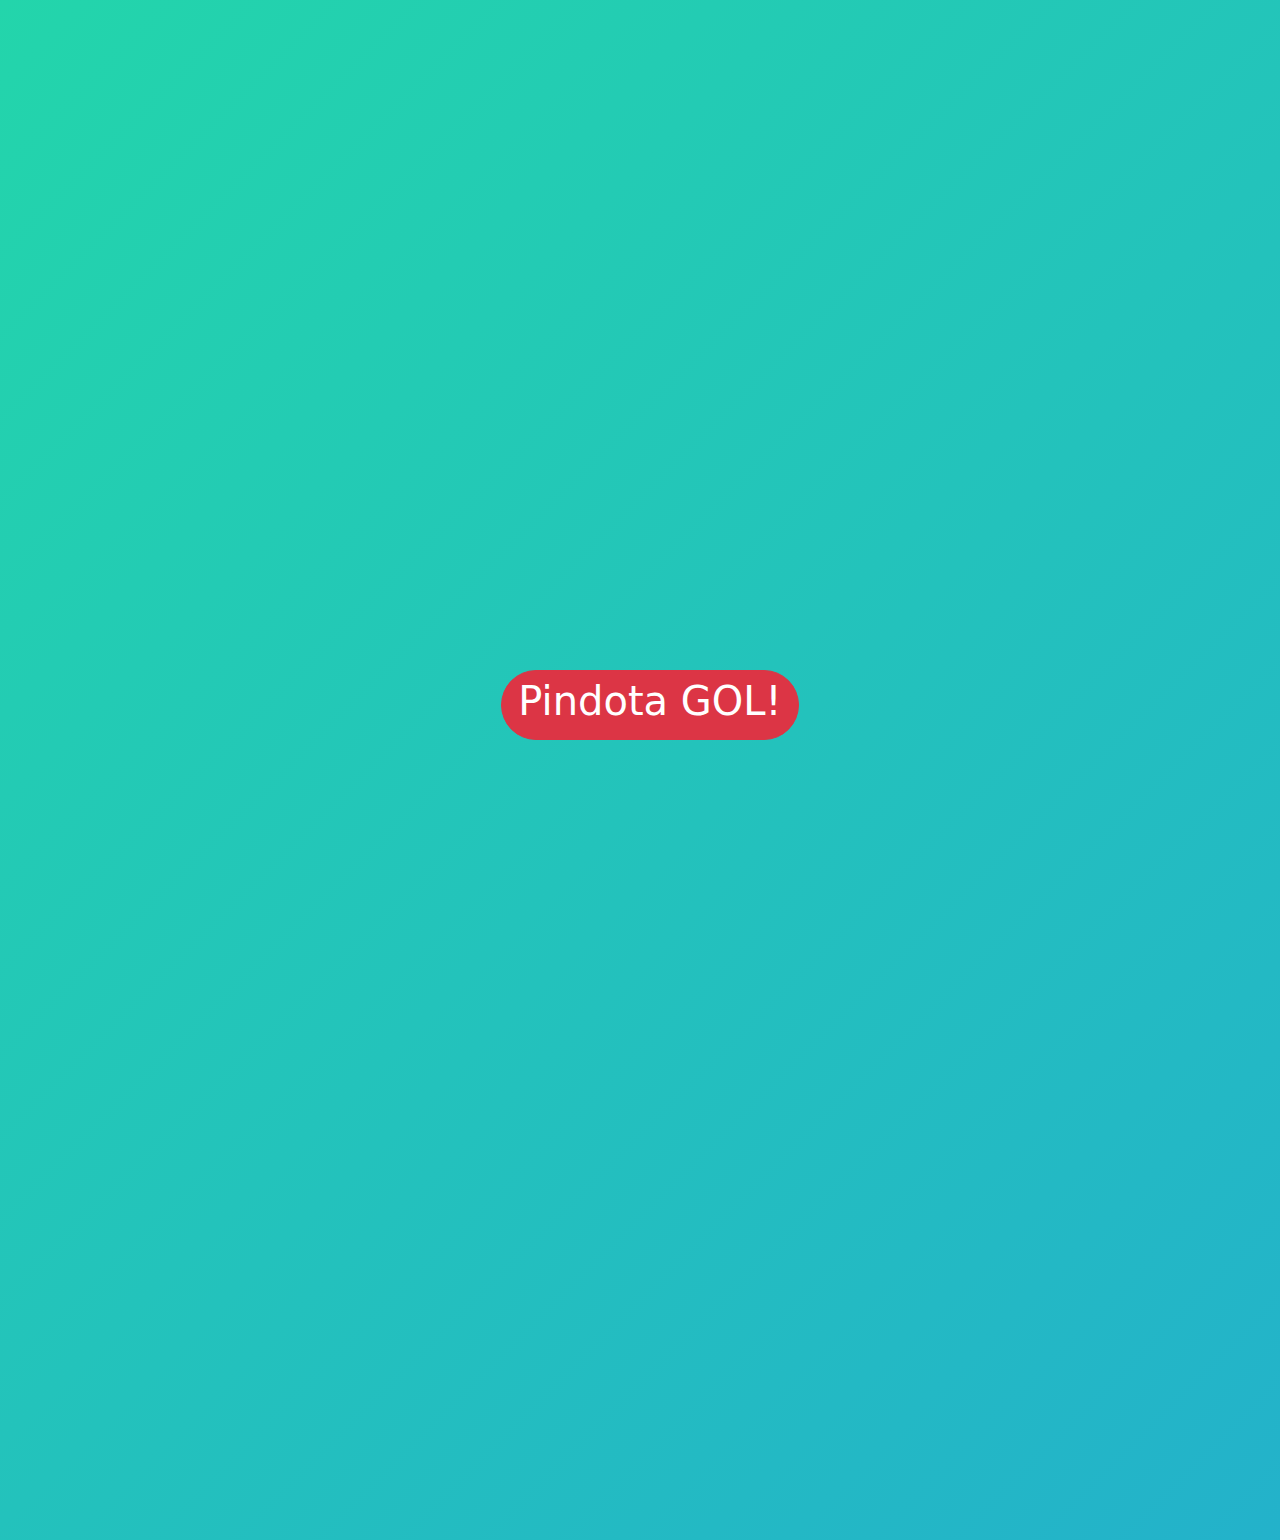
<file: index.html>
<!DOCTYPE html>
<html lang="en">
<head>
    <meta charset="UTF-8">
    <meta name="viewport" content="width=device-width, initial-scale=1.0">
    <title>Dominga_Birthday</title>
    <link rel="stylesheet" href="./style.css">
    <link href="https://cdn.jsdelivr.net/npm/bootstrap@5.3.3/dist/css/bootstrap.min.css" rel="stylesheet" integrity="sha384-QWTKZyjpPEjISv5WaRU9OFeRpok6YctnYmDr5pNlyT2bRjXh0JMhjY6hW+ALEwIH" crossorigin="anonymous">
    <link rel="preconnect" href="https://fonts.googleapis.com">
    <link rel="preconnect" href="https://fonts.gstatic.com" crossorigin>
    <link href="https://fonts.googleapis.com/css2?family=Dancing+Script:wght@400..700&family=Poller+One&family=Poppins:ital,wght@0,100;0,200;0,300;0,400;0,500;0,600;0,700;0,800;0,900;1,100;1,200;1,300;1,400;1,500;1,600;1,700;1,800;1,900&display=swap" rel="stylesheet">
</head>
<body>
    <div class="click">
		<div >
            <a href="./greetings.html" class="btn btn-danger rounded-pill px-3" type="button"><h1>Pindota GOL!</h1></button></a>
        </div>
    </div>
    <script src="https://cdn.jsdelivr.net/npm/bootstrap@5.3.3/dist/js/bootstrap.bundle.min.js" integrity="sha384-YvpcrYf0tY3lHB60NNkmXc5s9fDVZLESaAA55NDzOxhy9GkcIdslK1eN7N6jIeHz" crossorigin="anonymous"></script> 
</body>
</html>
</file>
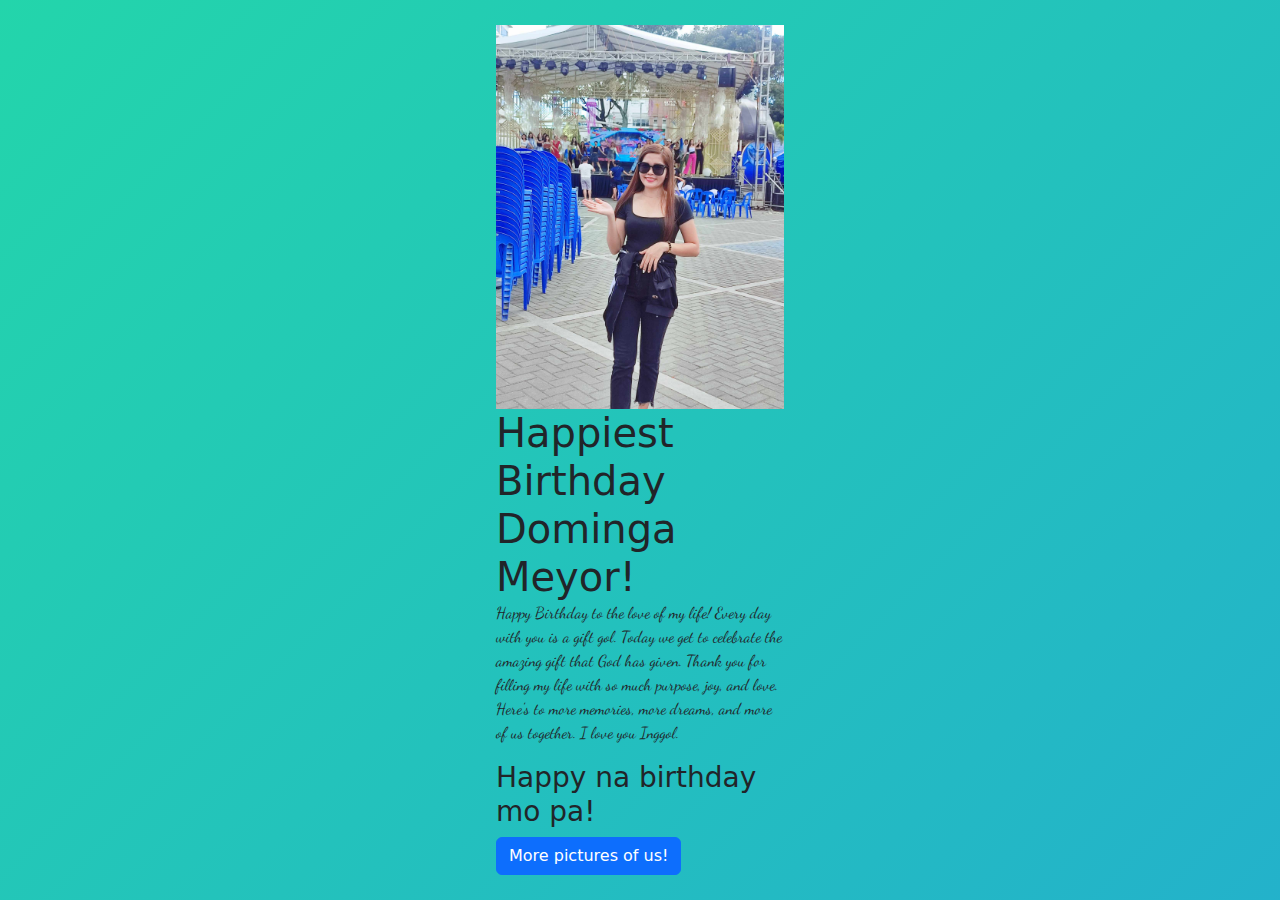
<file: greetings.html>
<!DOCTYPE html>
<html lang="en">
<head>
    <meta charset="UTF-8">
    <meta name="viewport" content="width=device-width, initial-scale=1.0">
    <title>Dominga_Birthday</title>
    <link rel="stylesheet" href="./style.css">
    <link href="https://cdn.jsdelivr.net/npm/bootstrap@5.3.3/dist/css/bootstrap.min.css" rel="stylesheet" integrity="sha384-QWTKZyjpPEjISv5WaRU9OFeRpok6YctnYmDr5pNlyT2bRjXh0JMhjY6hW+ALEwIH" crossorigin="anonymous">
    <style>
      
    </style>
    <link rel="preconnect" href="https://fonts.googleapis.com">
    <link rel="preconnect" href="https://fonts.gstatic.com" crossorigin>
    <link href="https://fonts.googleapis.com/css2?family=Dancing+Script:wght@400..700&family=Poller+One&family=Poppins:ital,wght@0,100;0,200;0,300;0,400;0,500;0,600;0,700;0,800;0,900;1,100;1,200;1,300;1,400;1,500;1,600;1,700;1,800;1,900&display=swap" rel="stylesheet">
</head>
<body>
    <div class="inggol">
    <div class="inggo_card" style="width: 18rem;">
        <img src="./images/onlyshe.jpeg" class="card-img-top" alt="...">
        <div class="card-body">
          <h1 class="card-title">Happiest Birthday Dominga Meyor!</h1>
          <p class="card-text">Happy Birthday to the love of my life! Every day with you is a gift gol. Today we get to celebrate the amazing gift that God has given. Thank you for filling my life with so much purpose, joy, and love. Here's to more memories, more dreams, and more of us together. I love you Inggol.</p>
          <h3>Happy na birthday mo pa!</h3>
          <a href="./picture.html" class="btn btn-primary">More pictures of us!</a>
        </div>
      </div>
    </div>
    <script src="https://cdn.jsdelivr.net/npm/bootstrap@5.3.3/dist/js/bootstrap.bundle.min.js" integrity="sha384-YvpcrYf0tY3lHB60NNkmXc5s9fDVZLESaAA55NDzOxhy9GkcIdslK1eN7N6jIeHz" crossorigin="anonymous"></script> 
</body>
</html>
</file>
<file: style.css>
body {
	background: linear-gradient(-45deg, #ee7752, #e73c7e, #23a6d5, #23d5ab);
	background-size: 400% 400%;
	animation: gradient 15s ease infinite;
	height: 100vh;
}

@keyframes gradient {
	0% {
		background-position: 0% 50%;
	}
	50% {
		background-position: 100% 50%;
	}
	100% {
		background-position: 0% 50%;
	}
}


.click {
    background-color: transparent;
    font-size: 5rem;
    display: flex;
    justify-content: center;
    align-items: center;
    margin-top: 50%;
    margin-left: 20px;
}

.inggol {
    display: flex;
    justify-content: center;
    align-items: center;
    height: 100vh; 
}

p {
	font-family: "Dancing Script", cursive;
	font-optical-sizing: auto;
	font-weight: <weight>;
	font-style: normal;
}
</file>
